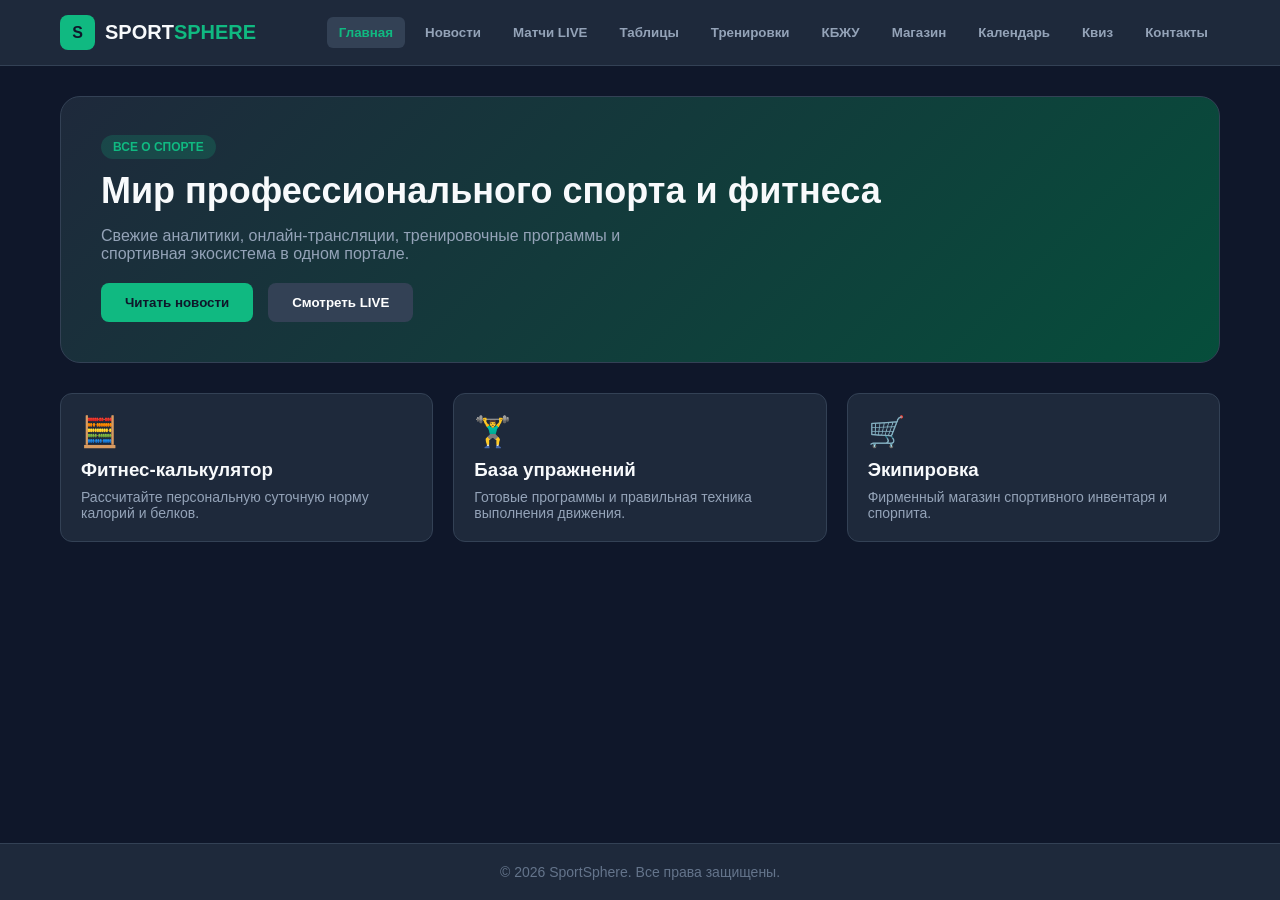
<file: sport-site/index.html>
<!DOCTYPE html>
<html lang="ru">
<head>
    <meta charset="UTF-8">
    <meta name="viewport" content="width=device-width, initial-scale=1.0">
    <title>SportSphere — Спортивный Портал</title>
    <!-- Подключаем наш файл стилей -->
    <link rel="stylesheet" href="style.css">
</head>
<body>

    <!-- Шапка / Навигация -->
    <header class="header">
        <div class="header-container">
            <div class="logo" onclick="navigateTo('home')">
                <div class="logo-icon">S</div>
                <span class="logo-text">SPORT<span>SPHERE</span></span>
            </div>

            <!-- Навигация (10 страниц) -->
            <nav class="nav-links">
                <button onclick="navigateTo('home')" class="nav-btn active" data-page="home">Главная</button>
                <button onclick="navigateTo('news')" class="nav-btn" data-page="news">Новости</button>
                <button onclick="navigateTo('livescore')" class="nav-btn" data-page="livescore">Матчи LIVE</button>
                <button onclick="navigateTo('tables')" class="nav-btn" data-page="tables">Таблицы</button>
                <button onclick="navigateTo('exercises')" class="nav-btn" data-page="exercises">Тренировки</button>
                <button onclick="navigateTo('calculator')" class="nav-btn" data-page="calculator">КБЖУ</button>
                <button onclick="navigateTo('shop')" class="nav-btn" data-page="shop">Магазин</button>
                <button onclick="navigateTo('events')" class="nav-btn" data-page="events">Календарь</button>
                <button onclick="navigateTo('quiz')" class="nav-btn" data-page="quiz">Квиз</button>
                <button onclick="navigateTo('contacts')" class="nav-btn" data-page="contacts">Контакты</button>
            </nav>
        </div>
    </header>

    <!-- Основной Контент -->
    <main class="main-container">

        <!-- 1. СТРАНИЦА: ГЛАВНАЯ -->
        <section id="page-home" class="tab-content active">
            <div class="hero">
                <span class="badge">Все о спорте</span>
                <h1>Мир профессионального спорта и фитнеса</h1>
                <p>Свежие аналитики, онлайн-трансляции, тренировочные программы и спортивная экосистема в одном портале.</p>
                <div class="hero-btns">
                    <button onclick="navigateTo('news')" class="btn btn-primary">Читать новости</button>
                    <button onclick="navigateTo('livescore')" class="btn btn-secondary">Смотреть LIVE</button>
                </div>
            </div>

            <div class="cards-grid">
                <div onclick="navigateTo('calculator')" class="card pointer">
                    <div class="card-icon">🧮</div>
                    <h3>Фитнес-калькулятор</h3>
                    <p>Рассчитайте персональную суточную норму калорий и белков.</p>
                </div>
                <div onclick="navigateTo('exercises')" class="card pointer">
                    <div class="card-icon">🏋️‍♂️</div>
                    <h3>База упражнений</h3>
                    <p>Готовые программы и правильная техника выполнения движения.</p>
                </div>
                <div onclick="navigateTo('shop')" class="card pointer">
                    <div class="card-icon">🛒</div>
                    <h3>Экипировка</h3>
                    <p>Фирменный магазин спортивного инвентаря и спорпита.</p>
                </div>
            </div>
        </section>

        <!-- 2. СТРАНИЦА: НОВОСТИ -->
        <section id="page-news" class="tab-content">
            <h2>Последние события</h2>
            <div class="news-grid">
                <div class="news-card">
                    <div class="news-img bg-foot"></div>
                    <div class="news-body">
                        <span class="category">Футбол</span>
                        <h3>Разбор финала Лиги Чемпионов: ключевые решения</h3>
                        <p>Анализируем, как построение полузащиты определило исход важнейшего матча сезона.</p>
                    </div>
                </div>
                <div class="news-card">
                    <div class="news-img bg-basket"></div>
                    <div class="news-body">
                        <span class="category">Баскетбол</span>
                        <h3>Рекорд сезона по очкам в матче НБА</h3>
                        <p>Потрясающая результативность и овертайм, который войдет в историю лиги.</p>
                    </div>
                </div>
                <div class="news-card">
                    <div class="news-img bg-fit"></div>
                    <div class="news-body">
                        <span class="category">Фитнес</span>
                        <h3>5 ошибок при приседаниях со штангой</h3>
                        <p>Как уберечь поясницу и колени, получив максимальный эффект от упражнения.</p>
                    </div>
                </div>
            </div>
        </section>

        <!-- 3. СТРАНИЦА: МАТЧИ LIVE -->
        <section id="page-livescore" class="tab-content">
            <h2>Матчи в прямом эфире <span class="live-dot"></span></h2>
            <div class="matches-list">
                <div class="match-card">
                    <div class="team align-right">
                        <span class="team-name">Реал Мадрид</span>
                        <div class="team-logo">RMA</div>
                    </div>
                    <div class="score-box">
                        <span class="score">2 : 1</span>
                        <span class="match-time">78' мин</span>
                    </div>
                    <div class="team">
                        <div class="team-logo">BAR</div>
                        <span class="team-name">Барселона</span>
                    </div>
                </div>

                <div class="match-card">
                    <div class="team align-right">
                        <span class="team-name">Лос-Анджелес Лейкерс</span>
                        <div class="team-logo">LAL</div>
                    </div>
                    <div class="score-box">
                        <span class="score">104 : 98</span>
                        <span class="match-time">4-я четверть</span>
                    </div>
                    <div class="team">
                        <div class="team-logo">GSW</div>
                        <span class="team-name">Голден Стэйт</span>
                    </div>
                </div>
            </div>
        </section>

        <!-- 4. СТРАНИЦА: ТУРНИРНЫЕ ТАБЛИЦЫ -->
        <section id="page-tables" class="tab-content">
            <h2>Турнирная таблица</h2>
            <div class="table-container">
                <table>
                    <thead>
                        <tr>
                            <th>№</th>
                            <th>Команда</th>
                            <th>Игры</th>
                            <th>Победы</th>
                            <th>Ничьи</th>
                            <th>Поражения</th>
                            <th>Очки</th>
                        </tr>
                    </thead>
                    <tbody>
                        <tr>
                            <td class="pos">1</td>
                            <td class="team-title">Манчестер Сити</td>
                            <td>28</td>
                            <td>20</td>
                            <td>5</td>
                            <td>3</td>
                            <td class="pts">65</td>
                        </tr>
                        <tr>
                            <td class="pos">2</td>
                            <td class="team-title">Арсенал</td>
                            <td>28</td>
                            <td>19</td>
                            <td>6</td>
                            <td>3</td>
                            <td class="pts">63</td>
                        </tr>
                        <tr>
                            <td class="pos">3</td>
                            <td class="team-title">Ливерпуль</td>
                            <td>28</td>
                            <td>18</td>
                            <td>7</td>
                            <td>3</td>
                            <td class="pts">61</td>
                        </tr>
                    </tbody>
                </table>
            </div>
        </section>

        <!-- 5. СТРАНИЦА: ТРЕНИРОВКИ -->
        <section id="page-exercises" class="tab-content">
            <h2>Каталог Упражнений</h2>
            <div class="cards-grid">
                <div class="card">
                    <div class="card-header">
                        <h3>Жим штанги лежа</h3>
                        <span class="tag">Грудь</span>
                    </div>
                    <p>Базовое упражнение для развития грудных мышц. Сведите лопатки, удерживайте упор ногами в пол и плавно опускайте гриф.</p>
                </div>
                <div class="card">
                    <div class="card-header">
                        <h3>Приседания со штангой</h3>
                        <span class="tag">Ноги</span>
                    </div>
                    <p>Фундаментальное движение для нижней части тела. Держите спину прямой, направляйте колени в сторону носков.</p>
                </div>
            </div>
        </section>

        <!-- 6. СТРАНИЦА: КАЛЬКУЛЯТОР КБЖУ -->
        <section id="page-calculator" class="tab-content">
            <h2>Калькулятор суточной нормы (КБЖУ)</h2>
            <div class="form-box">
                <div class="form-row">
                    <div class="form-group">
                        <label>Возраст</label>
                        <input id="calcAge" type="number" value="25">
                    </div>
                    <div class="form-group">
                        <label>Вес (кг)</label>
                        <input id="calcWeight" type="number" value="75">
                    </div>
                </div>
                <div class="form-group">
                    <label>Рост (см)</label>
                    <input id="calcHeight" type="number" value="180">
                </div>
                <button onclick="calculateCalories()" class="btn btn-primary full-width">Рассчитать</button>
                
                <div id="calcResult" class="result-box hidden">
                    <p>Ваша суточная норма:</p>
                    <p id="kcalVal" class="result-value">0 ккал</p>
                </div>
            </div>
        </section>

        <!-- 7. СТРАНИЦА: МАГАЗИН -->
        <section id="page-shop" class="tab-content">
            <h2>Спортивный магазин</h2>
            <div class="shop-grid">
                <div class="product-card">
                    <div class="product-icon">🧴</div>
                    <h3>Протеин Whey Gold 100%</h3>
                    <p>Сывороточный протеин премиум качества для набора массы.</p>
                    <div class="product-footer">
                        <span class="price">3 400 ₽</span>
                        <button onclick="addToCart()" class="btn btn-secondary">В корзину</button>
                    </div>
                </div>
                <div class="product-card">
                    <div class="product-icon">🧘‍♂️</div>
                    <h3>Фитнес-коврик PRO</h3>
                    <p>Нескользящий износостойкий коврик для йоги и растяжки.</p>
                    <div class="product-footer">
                        <span class="price">1 800 ₽</span>
                        <button onclick="addToCart()" class="btn btn-secondary">В корзину</button>
                    </div>
                </div>
            </div>
        </section>

        <!-- 8. СТРАНИЦА: КАЛЕНДАРЬ СОБЫТИЙ -->
        <section id="page-events" class="tab-content">
            <h2>Предстоящие турниры</h2>
            <div class="events-list">
                <div class="event-item">
                    <div>
                        <span class="event-date">15 Ноября 2026</span>
                        <h4>Городской Полумарафон</h4>
                    </div>
                    <span class="tag">Легкая атлетика</span>
                </div>
                <div class="event-item">
                    <div>
                        <span class="event-date">22 Декабря 2026</span>
                        <h4>Чемпионат по Кроссфиту</h4>
                    </div>
                    <span class="tag">Силовой спорт</span>
                </div>
            </div>
        </section>

        <!-- 9. СТРАНИЦА: СПОРТИВНЫЙ КВИЗ -->
        <section id="page-quiz" class="tab-content">
            <h2>Проверь свои знания</h2>
            <div class="form-box">
                <p class="quiz-question">Сколько игроков от одной команды одновременно находится на футбольном поле?</p>
                <div class="quiz-options">
                    <button onclick="checkAnswer(false, this)" class="quiz-opt">10 игроков</button>
                    <button onclick="checkAnswer(true, this)" class="quiz-opt">11 игроков</button>
                    <button onclick="checkAnswer(false, this)" class="quiz-opt">12 игроков</button>
                </div>
                <p id="quizRes" class="quiz-result hidden"></p>
            </div>
        </section>

        <!-- 10. СТРАНИЦА: КОНТАКТЫ -->
        <section id="page-contacts" class="tab-content">
            <h2>Связаться с нами</h2>
            <div class="form-box">
                <div class="form-group">
                    <label>Имя</label>
                    <input type="text" placeholder="Алексей">
                </div>
                <div class="form-group">
                    <label>Сообщение</label>
                    <textarea rows="4" placeholder="Ваш вопрос или предложение..."></textarea>
                </div>
                <button onclick="sendMessage()" class="btn btn-primary full-width">Отправить</button>
            </div>
        </section>

    </main>

    <!-- Подвал сайта -->
    <footer class="footer">
        <p>© 2026 SportSphere. Все права защищены.</p>
    </footer>

    <!-- Подключаем наш файл скриптов -->
    <script src="script.js"></script>
</body>
</html>
</file>
<file: sport-site/style.css>
* {
    margin: 0;
    padding: 0;
    box-sizing: border-box;
    font-family: 'Segoe UI', Tahoma, Geneva, Verdana, sans-serif;
}

body {
    background-color: #0f172a;
    color: #f8fafc;
    display: flex;
    flex-direction: column;
    min-height: 100vh;
}

/* Шапка сайта */
.header {
    background-color: #1e293b;
    border-bottom: 1px solid #334155;
    position: sticky;
    top: 0;
    z-index: 100;
}

.header-container {
    max-width: 1200px;
    margin: 0 auto;
    padding: 15px 20px;
    display: flex;
    justify-content: space-between;
    align-items: center;
}

.logo {
    display: flex;
    align-items: center;
    gap: 10px;
    cursor: pointer;
}

.logo-icon {
    background-color: #10b981;
    color: #0f172a;
    width: 35px;
    height: 35px;
    border-radius: 8px;
    display: flex;
    align-items: center;
    justify-content: center;
    font-weight: 900;
}

.logo-text {
    font-size: 20px;
    font-weight: 800;
}

.logo-text span {
    color: #10b981;
}

.nav-links {
    display: flex;
    gap: 8px;
    flex-wrap: wrap;
}

.nav-btn {
    background: transparent;
    border: none;
    color: #94a3b8;
    padding: 8px 12px;
    border-radius: 6px;
    cursor: pointer;
    font-weight: 600;
    transition: all 0.2s;
}

.nav-btn:hover, .nav-btn.active {
    color: #10b981;
    background-color: #334155;
}

/* Основной блок */
.main-container {
    max-width: 1200px;
    width: 100%;
    margin: 0 auto;
    padding: 30px 20px;
    flex-grow: 1;
}

/* Переключение закладок */
.tab-content {
    display: none;
}

.tab-content.active {
    display: block;
    animation: fadeIn 0.3s ease;
}

@keyframes fadeIn {
    from { opacity: 0; transform: translateY(10px); }
    to { opacity: 1; transform: translateY(0); }
}

h2 {
    margin-bottom: 20px;
    font-size: 28px;
}

/* Стили главной страницы */
.hero {
    background: linear-gradient(135deg, #1e293b, #064e3b);
    padding: 40px;
    border-radius: 20px;
    margin-bottom: 30px;
    border: 1px solid #334155;
}

.badge {
    background: rgba(16, 185, 129, 0.2);
    color: #10b981;
    padding: 5px 12px;
    border-radius: 20px;
    font-size: 12px;
    font-weight: bold;
    text-transform: uppercase;
}

.hero h1 {
    font-size: 36px;
    margin: 15px 0;
}

.hero p {
    color: #94a3b8;
    margin-bottom: 20px;
    max-width: 600px;
}

.hero-btns {
    display: flex;
    gap: 15px;
}

.btn {
    padding: 12px 24px;
    border-radius: 8px;
    border: none;
    font-weight: bold;
    cursor: pointer;
    transition: 0.2s;
}

.btn-primary {
    background-color: #10b981;
    color: #0f172a;
}

.btn-primary:hover {
    background-color: #34d399;
}

.btn-secondary {
    background-color: #334155;
    color: #fff;
}

.btn-secondary:hover {
    background-color: #475569;
}

.full-width {
    width: 100%;
}

/* Карточки */
.cards-grid {
    display: grid;
    grid-template-columns: repeat(auto-fit, minmax(280px, 1fr));
    gap: 20px;
}

.card {
    background: #1e293b;
    padding: 20px;
    border-radius: 12px;
    border: 1px solid #334155;
}

.card.pointer {
    cursor: pointer;
}

.card.pointer:hover {
    border-color: #10b981;
}

.card-icon {
    font-size: 30px;
    margin-bottom: 10px;
}

.card p {
    color: #94a3b8;
    font-size: 14px;
    margin-top: 8px;
}

/* Новости */
.news-grid {
    display: grid;
    grid-template-columns: repeat(auto-fit, minmax(280px, 1fr));
    gap: 20px;
}

.news-card {
    background: #1e293b;
    border-radius: 12px;
    overflow: hidden;
    border: 1px solid #334155;
}

.news-img {
    height: 160px;
    background-size: cover;
    background-position: center;
}

.bg-foot { background-image: url('https://images.unsplash.com/photo-1508098682722-e99c43a406b2?w=500'); }
.bg-basket { background-image: url('https://images.unsplash.com/photo-1546519638-68e109498ffc?w=500'); }
.bg-fit { background-image: url('https://images.unsplash.com/photo-1517838277536-f5f99be501cd?w=500'); }

.news-body {
    padding: 15px;
}

.category {
    color: #10b981;
    font-size: 12px;
    font-weight: bold;
    text-transform: uppercase;
}

/* LIVE */
.live-dot {
    display: inline-block;
    width: 10px;
    height: 10px;
    background-color: #ef4444;
    border-radius: 50%;
}

.matches-list {
    display: flex;
    flex-direction: column;
    gap: 15px;
}

.match-card {
    background: #1e293b;
    padding: 20px;
    border-radius: 12px;
    display: flex;
    justify-content: space-between;
    align-items: center;
    border: 1px solid #334155;
}

.team {
    display: flex;
    align-items: center;
    gap: 10px;
    width: 40%;
}

.team.align-right {
    justify-content: flex-end;
}

.team-logo {
    background: #334155;
    padding: 8px 12px;
    border-radius: 50%;
    font-weight: bold;
}

.score-box {
    background: #0f172a;
    padding: 10px 20px;
    border-radius: 8px;
    text-align: center;
}

.score {
    font-size: 20px;
    font-weight: bold;
    color: #10b981;
}

.match-time {
    display: block;
    color: #ef4444;
    font-size: 12px;
}

/* Таблицы */
.table-container {
    background: #1e293b;
    border-radius: 12px;
    overflow-x: auto;
}

table {
    width: 100%;
    border-collapse: collapse;
    text-align: left;
}

th, td {
    padding: 15px;
    border-bottom: 1px solid #334155;
}

th {
    background: #0f172a;
    color: #94a3b8;
    font-size: 12px;
}

.pos { color: #10b981; font-weight: bold; }
.pts { font-weight: bold; }

/* Формы */
.form-box {
    max-width: 500px;
    background: #1e293b;
    padding: 25px;
    border-radius: 12px;
    border: 1px solid #334155;
}

.form-group {
    margin-bottom: 15px;
}

.form-row {
    display: flex;
    gap: 10px;
}

.form-row .form-group {
    flex: 1;
}

label {
    display: block;
    font-size: 12px;
    color: #94a3b8;
    margin-bottom: 5px;
}

input, textarea {
    width: 100%;
    background: #0f172a;
    border: 1px solid #334155;
    padding: 10px;
    border-radius: 8px;
    color: #fff;
}

input:focus, textarea:focus {
    outline: none;
    border-color: #10b981;
}

.result-box {
    margin-top: 15px;
    background: #0f172a;
    padding: 15px;
    border-radius: 8px;
    text-align: center;
}

.result-value {
    font-size: 24px;
    font-weight: bold;
    color: #10b981;
}

.hidden { display: none; }

/* Магазин */
.shop-grid {
    display: grid;
    grid-template-columns: repeat(auto-fit, minmax(250px, 1fr));
    gap: 20px;
}

.product-card {
    background: #1e293b;
    padding: 20px;
    border-radius: 12px;
    border: 1px solid #334155;
}

.product-icon {
    font-size: 50px;
    text-align: center;
    margin-bottom: 15px;
}

.product-footer {
    display: flex;
    justify-content: space-between;
    align-items: center;
    margin-top: 15px;
}

.price {
    color: #10b981;
    font-weight: bold;
    font-size: 18px;
}

/* Календарь */
.events-list {
    display: flex;
    flex-direction: column;
    gap: 10px;
}

.event-item {
    background: #1e293b;
    padding: 15px 20px;
    border-radius: 10px;
    display: flex;
    justify-content: space-between;
    align-items: center;
    border: 1px solid #334155;
}

.event-date {
    font-size: 12px;
    color: #10b981;
    font-weight: bold;
}

/* Квиз */
.quiz-question {
    font-weight: bold;
    margin-bottom: 15px;
}

.quiz-options {
    display: flex;
    flex-direction: column;
    gap: 10px;
    margin-bottom: 15px;
}

.quiz-opt {
    background: #0f172a;
    border: 1px solid #334155;
    padding: 10px;
    border-radius: 8px;
    color: #fff;
    cursor: pointer;
    text-align: left;
}

.quiz-opt:hover {
    border-color: #10b981;
}

.quiz-result {
    font-weight: bold;
    margin-top: 10px;
}

.quiz-result.correct { color: #10b981; }
.quiz-result.wrong { color: #ef4444; }

/* Подвал */
.footer {
    background: #1e293b;
    border-top: 1px solid #334155;
    text-align: center;
    padding: 20px;
    color: #64748b;
    font-size: 14px;
}

.card-header {
    display: flex;
    justify-content: space-between;
    align-items: center;
    margin-bottom: 10px;
}

.tag {
    background: #334155;
    padding: 4px 8px;
    border-radius: 6px;
    font-size: 12px;
}
</file>
